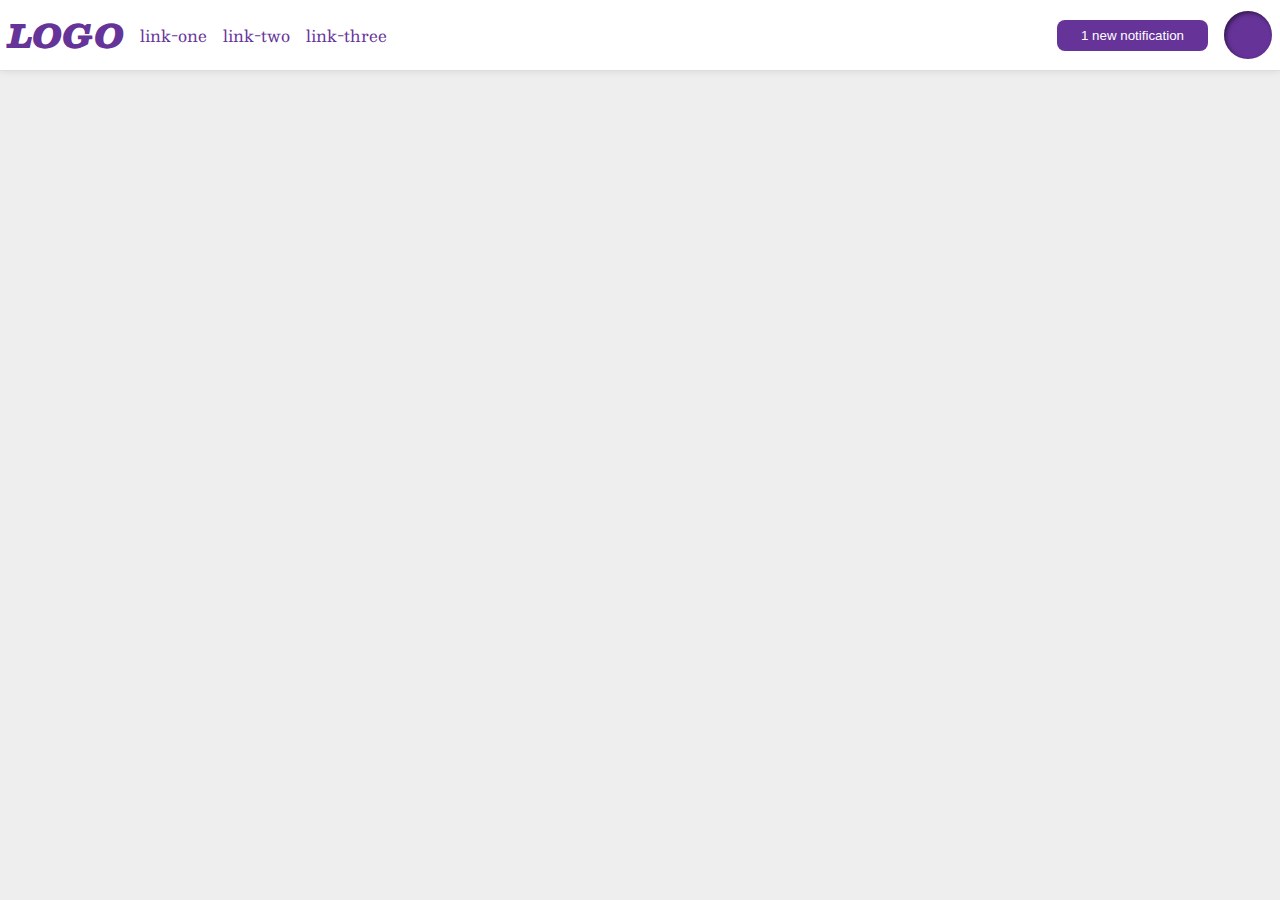
<file: foundations/flex/03-flex-header-2/index.html>
<!DOCTYPE html>
<html lang="en">
  <head>
    <meta charset="UTF-8">
    <meta http-equiv="X-UA-Compatible" content="IE=edge">
    <meta name="viewport" content="width=device-width, initial-scale=1.0">
    <title>Flex Header 2</title>
    <link rel="stylesheet" href="style.css">
  </head>
  <body>
    <div class="header">
      <div class="right">
        <div class="logo">
          LOGO
        </div>
        <ul class="links">
          <li><a href="https://google.com">link-one</a></li>
          <li><a href="https://google.com">link-two</a></li>
          <li><a href="https://google.com">link-three</a></li>
        </ul>
      </div>
      <div class="left">
        <button class="notifications">
          1 new notification
        </button>
        <div class="profile-image"></div>
      </div>
    </div>
  </body>
</html>
</file>
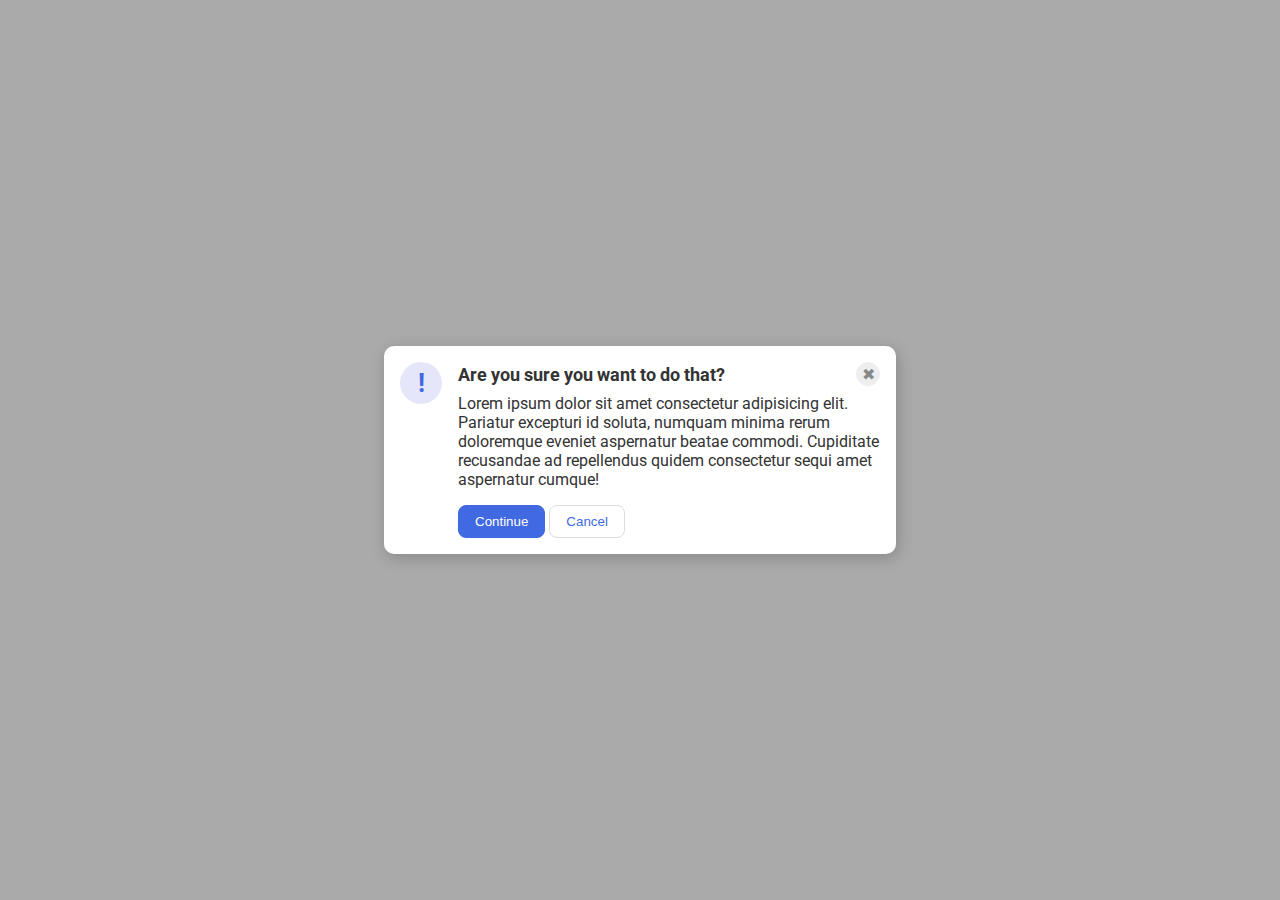
<file: foundations/flex/05-flex-modal/index.html>
<!DOCTYPE html>
<html lang="en">
  <head>
    <meta charset="UTF-8">
    <meta http-equiv="X-UA-Compatible" content="IE=edge">
    <meta name="viewport" content="width=device-width, initial-scale=1.0">
    <link rel="stylesheet" href="style.css">
    <title>Modal</title>
  </head>
  <body>
    <div class="modal">
      <div class="icon">!</div>

      <div class="top">
        <div class="header">Are you sure you want to do that?
          <button class="close-button">✖</button>
        </div>
        <div class="text">Lorem ipsum dolor sit amet consectetur adipisicing elit. Pariatur excepturi id soluta, numquam minima rerum doloremque eveniet aspernatur beatae commodi. Cupiditate recusandae ad repellendus quidem consectetur sequi amet aspernatur cumque!</div>
        <button class="continue">Continue</button>
        <button class="cancel">Cancel</button>
      </div>
    </div>
  </body>
</html>
</file>
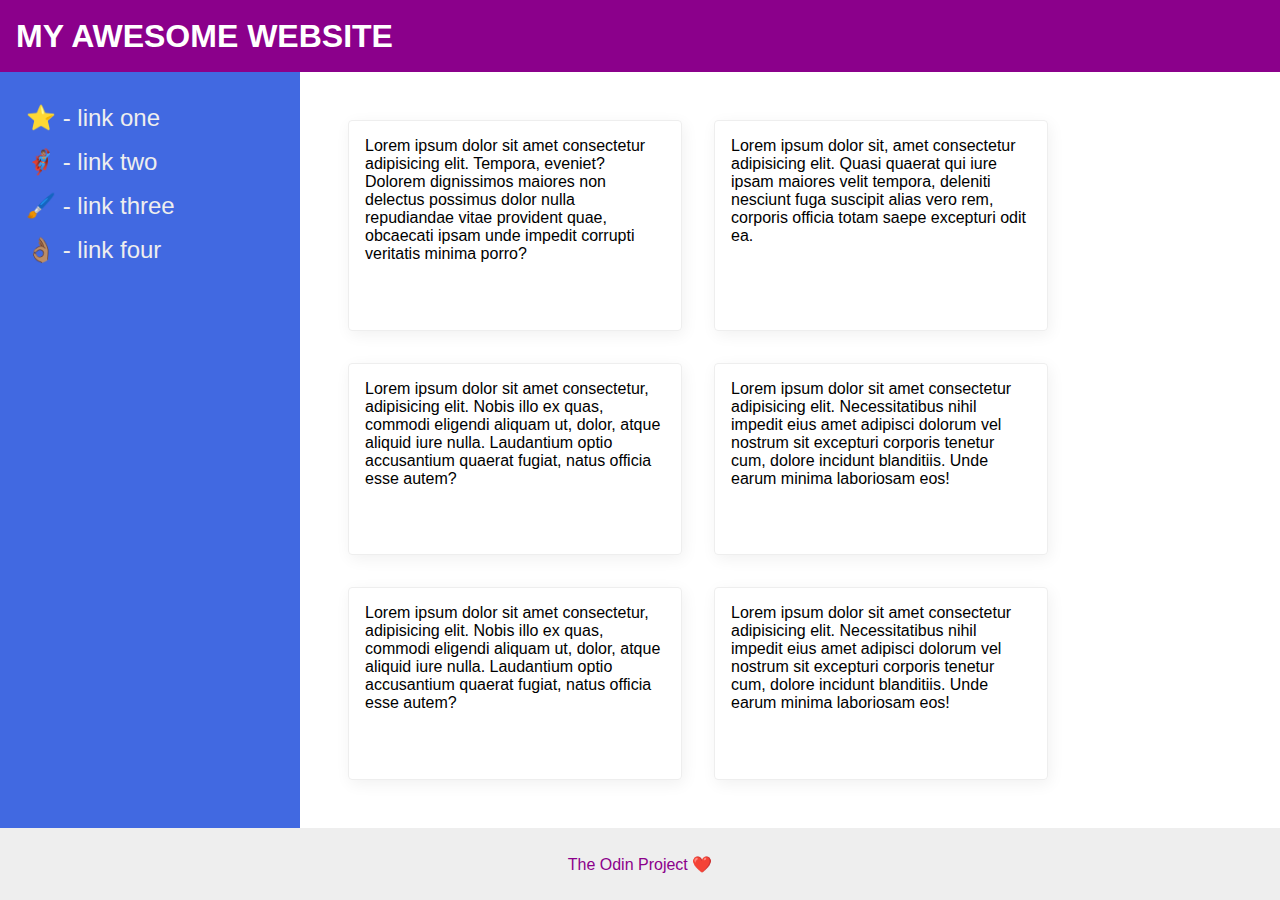
<file: foundations/flex/07-flex-layout-2/index.html>
<!DOCTYPE html>
<html lang="en">
  <head>
    <meta charset="UTF-8">
    <meta http-equiv="X-UA-Compatible" content="IE=edge">
    <meta name="viewport" content="width=device-width, initial-scale=1.0">
    <title>The Holy Grail</title>
    <link rel="stylesheet" href="style.css">
  </head>
  <body>
    <div class="header">
      MY AWESOME WEBSITE
    </div>
    <div class="middle">
      <div class="sidebar">
        <ul>
          <li><a href="#">⭐ - link one</a></li>
          <li><a href="#">🦸🏽‍♂️ - link two</a></li>
          <li><a href="#">🖌️ - link three</a></li>
          <li><a href="#">👌🏽 - link four</a></li>
        </ul>
      </div>

      <div class="cards">
        <div class="card">Lorem ipsum dolor sit amet consectetur adipisicing elit. Tempora, eveniet? Dolorem dignissimos maiores non delectus possimus dolor nulla repudiandae vitae provident quae, obcaecati ipsam unde impedit corrupti veritatis minima porro?</div>
        <div class="card">Lorem ipsum dolor sit, amet consectetur adipisicing elit. Quasi quaerat qui iure ipsam maiores velit tempora, deleniti nesciunt fuga suscipit alias vero rem, corporis officia totam saepe excepturi odit ea.</div>
        <div class="card">Lorem ipsum dolor sit amet consectetur, adipisicing elit. Nobis illo ex quas, commodi eligendi aliquam ut, dolor, atque aliquid iure nulla. Laudantium optio accusantium quaerat fugiat, natus officia esse autem?</div>
        <div class="card">Lorem ipsum dolor sit amet consectetur adipisicing elit. Necessitatibus nihil impedit eius amet adipisci dolorum vel nostrum sit excepturi corporis tenetur cum, dolore incidunt blanditiis. Unde earum minima laboriosam eos!</div>
        <div class="card">Lorem ipsum dolor sit amet consectetur, adipisicing elit. Nobis illo ex quas, commodi eligendi aliquam ut, dolor, atque aliquid iure nulla. Laudantium optio accusantium quaerat fugiat, natus officia esse autem?</div>
        <div class="card">Lorem ipsum dolor sit amet consectetur adipisicing elit. Necessitatibus nihil impedit eius amet adipisci dolorum vel nostrum sit excepturi corporis tenetur cum, dolore incidunt blanditiis. Unde earum minima laboriosam eos!</div>
      </div>
    </div>
    <div class="footer">
      The Odin Project ❤️
    </div>
  </body>
</html>
</file>
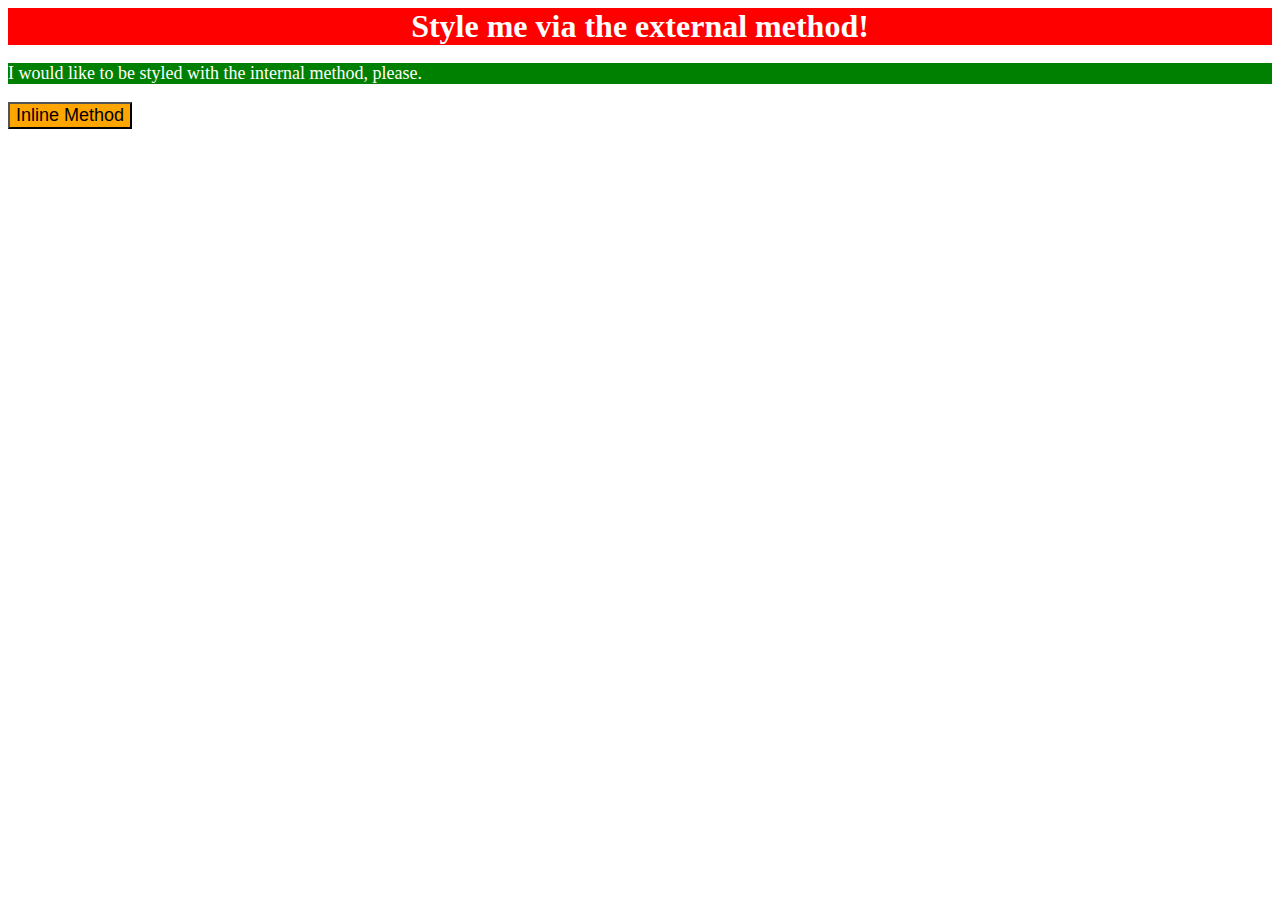
<file: foundations/intro-to-css/01-css-methods/index.html>
<!DOCTYPE html>
<html lang="en">
  <head>
    <style>
      p {
        background-color: green;
        color: white;
        font-size: 18px;
      }
    </style>
    <meta charset="UTF-8">
    <meta http-equiv="X-UA-Compatible" content="IE=edge">
    <meta name="viewport" content="width=device-width, initial-scale=1.0">
    <link rel="stylesheet" href="style.css">
    <title>Methods for Adding CSS</title>
  </head>
  <body>
    <div>Style me via the external method!</div>
    <p>I would like to be styled with the internal method, please.</p>
    <button style="background-color: orange; font-size: 18px;">Inline Method</button>
  </body>
</html>
</file>
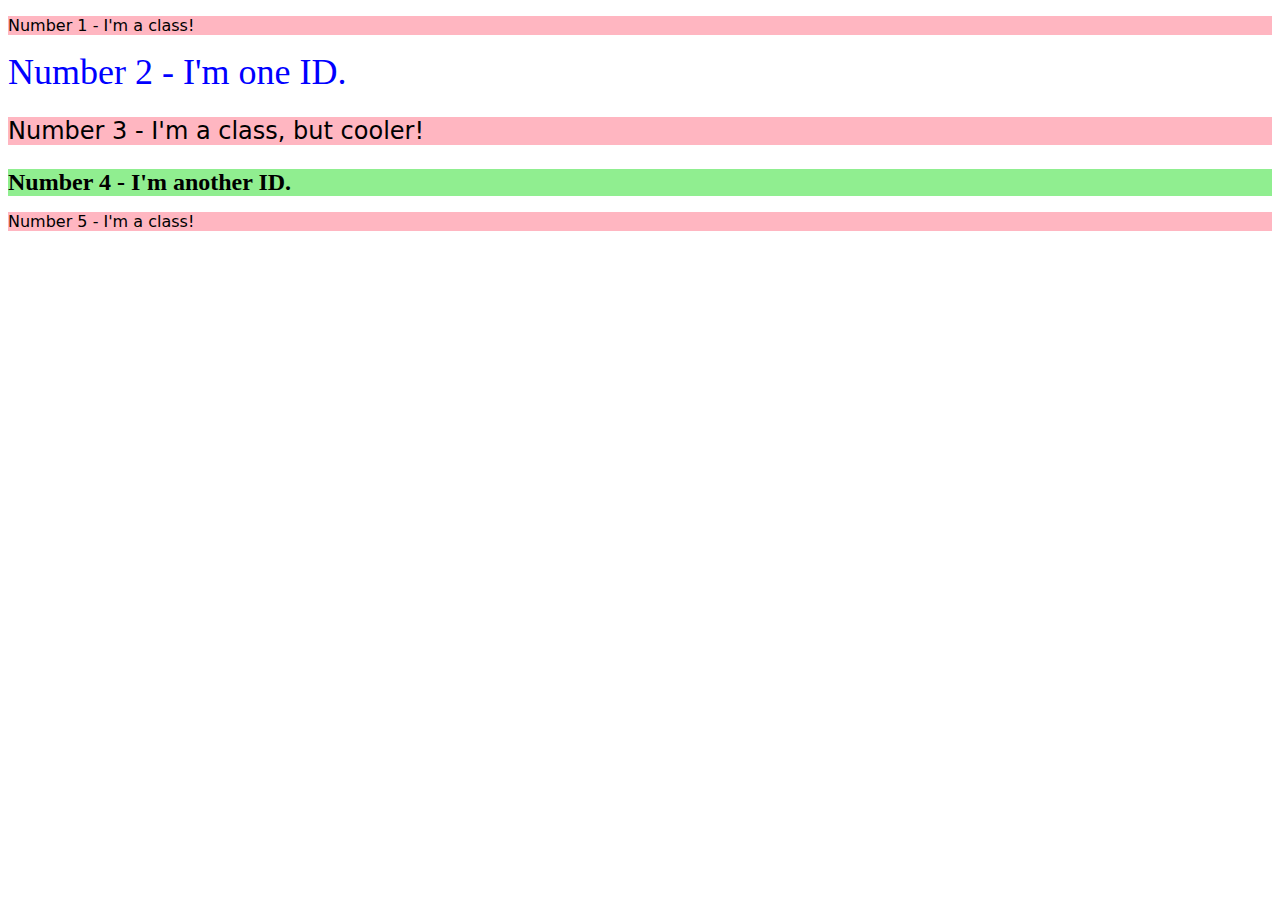
<file: foundations/intro-to-css/02-class-id-selectors/index.html>
<!DOCTYPE html>
<html lang="en">
  <head>
    <meta charset="UTF-8">
    <meta http-equiv="X-UA-Compatible" content="IE=edge">
    <meta name="viewport" content="width=device-width, initial-scale=1.0">
    <title>Class and ID Selectors</title>
    <link rel="stylesheet" href="style.css">
  </head>
  <body>
    <p class="odd">Number 1 - I'm a class!</p>
    <div id="second">Number 2 - I'm one ID.</div>
    <p class="odd third">Number 3 - I'm a class, but cooler!</p>
    <div id="fourth">Number 4 - I'm another ID.</div>
    <p class="odd">Number 5 - I'm a class!</p>
  </body>
</html>
</file>
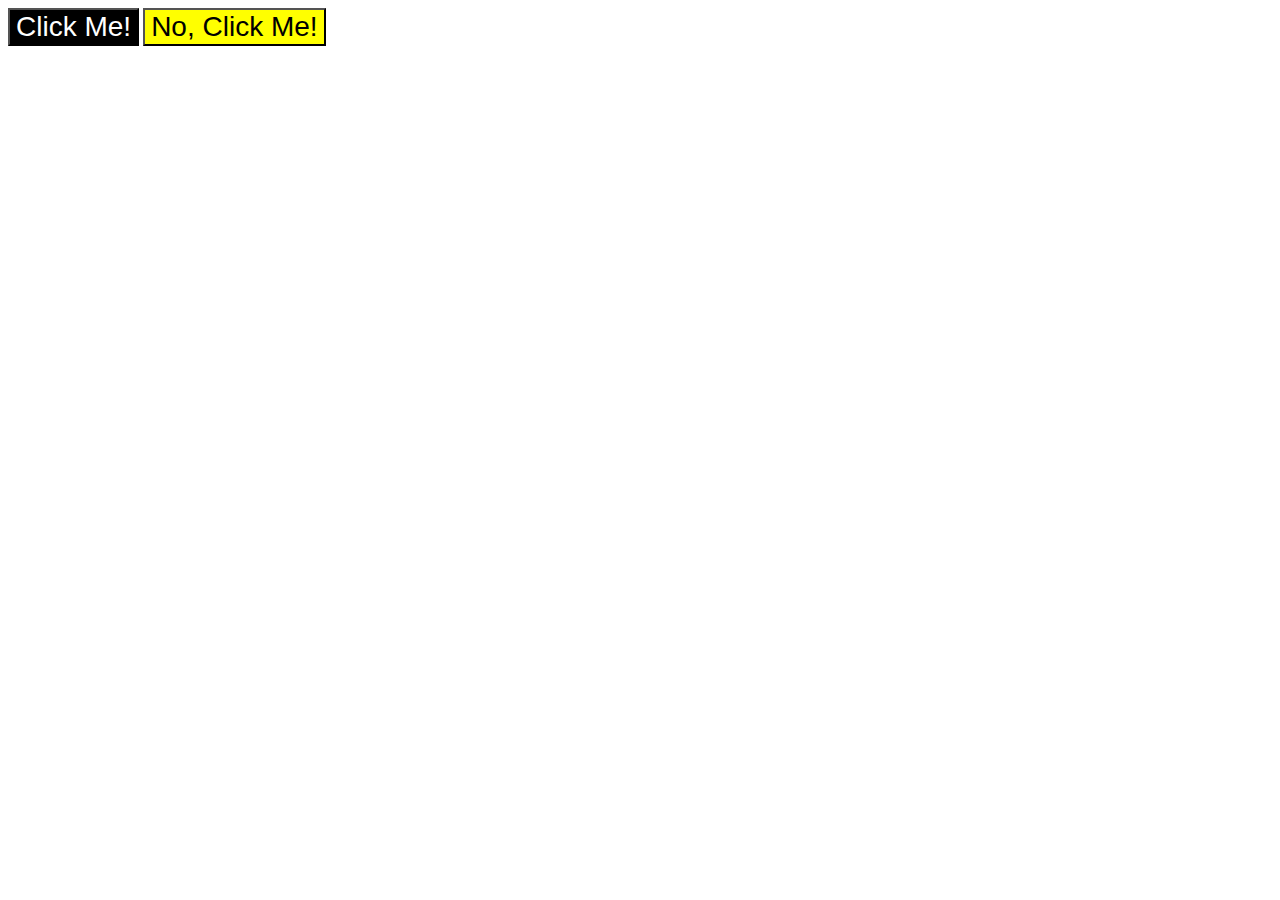
<file: foundations/intro-to-css/03-grouping-selectors/index.html>
<!DOCTYPE html>
<html lang="en">
  <head>
    <meta charset="UTF-8">
    <meta http-equiv="X-UA-Compatible" content="IE=edge">
    <meta name="viewport" content="width=device-width, initial-scale=1.0">
    <title>Grouping Selectors</title>
    <link rel="stylesheet" href="style.css">
  </head>
  <body>
    <button class="first">Click Me!</button>
    <button class="second">No, Click Me!</button>
  </body>
</html>
</file>
<file: foundations/flex/03-flex-header-2/style.css>
/* this is some magical font-importing.  
you'll learn about it later. */
@import url('https://fonts.googleapis.com/css2?family=Besley:ital,wght@0,400;1,900&display=swap');

body {
  margin: 0;
  background: #eee;
  font-family: Besley, serif;
}

.header {
  display: flex;
  justify-content: space-between;
  padding: 8px;
  background: white;
  border-bottom: 1px solid #ddd;
  box-shadow: 0 0 8px rgba(0,0,0,.1);
}

.profile-image {
  background: rebeccapurple;
  box-shadow: inset 2px 2px 4px rgba(0,0,0,.5);
  border-radius: 50%;
  width: 48px;
  height: 48px;
}

.logo {
  color: rebeccapurple;
  font-size: 32px;
  font-weight: 900;
  font-style: italic;

}

button {
  border: none;
  border-radius: 8px;
  background: rebeccapurple;
  color: white;
  padding: 8px 24px;

}

a {
  /* this removes the line under our links */
  text-decoration: none;
  color: rebeccapurple;
}

ul {
  display: flex;
  gap: 16px;
  margin: 0;
  padding: 0;
  list-style-type: none;

}

.left, .right {
  display: flex;
  align-items: center;
  gap: 16px;
}
</file>
<file: foundations/flex/05-flex-modal/style.css>
@import url('https://fonts.googleapis.com/css2?family=Roboto:wght@400;700&display=swap');

html, body {
  height: 100%;
}

body {
  font-family: Roboto, sans-serif;
  margin: 0;
  background: #aaa;
  color: #333;
  /* I'll give you this one for free lol */
  display: flex;
  align-items: center;
  justify-content: center;
}

.modal {
  background: white;
  width: 480px;
  border-radius: 10px;
  box-shadow: 2px 4px 16px rgba(0,0,0,.2);
  padding: 16px;
  gap: 16px;
  display: flex;
}

.icon {
  color: royalblue;
  font-size: 26px;
  font-weight: 700;
  background: lavender;
  width: 42px;
  height: 42px;
  border-radius: 50%;
  display: flex;
  align-items: center;
  justify-content: center;
  flex-shrink: 0;
}

.close-button {
  background: #eee;
  border-radius: 50%;
  color: #888;
  font-weight: 400;
  font-size: 16px;
  height: 24px;
  width: 24px;
  display: flex;
  align-items: center;
  justify-content: center;
  border: 1px solid #eee;
  padding: 0;
  margin: 0;
}

button {
  cursor: pointer;
  padding: 8px 16px;
  border-radius: 8px;
}

button.continue {
  background: royalblue;
  border: 1px solid royalblue;
  color: white;
}

button.cancel {
  background: white;
  border: 1px solid #ddd;
  color: royalblue;
}

.header {
  display: flex;
  justify-content: space-between;
  align-items: center;
  font-size: 18px;
  font-weight: 700;
  margin-bottom: 8px;
}


.text {
  margin-bottom: 16px;
}
</file>
<file: foundations/flex/07-flex-layout-2/style.css>
body {
  font-family: -apple-system, BlinkMacSystemFont, 'Segoe UI', Roboto, Oxygen, Ubuntu, Cantarell, 'Open Sans', 'Helvetica Neue', sans-serif;
  margin: 0;
  min-height: 100vh;
  display: flex;
  flex-direction: column;
}

ul {
  list-style: none;
  margin-left: -30px;
  gap: 10px;
}

li {
  margin-bottom: 16px;
}

a {
  text-decoration: none;
  color: #eee;
  font-size: 24px;
}


.header {
  display: flex;
  height: 72px;
  background: darkmagenta;
  color: white;
  font-size: 32px;
  font-weight: 900;
  align-items: center;
  padding: 0 16px;
}

.middle {
  display: flex;
  flex: 1;
}


.footer {
  display: flex;
  height: 72px;
  background: #eee;
  color: darkmagenta;
  justify-content: center;
  align-items: center;
}

.sidebar {
  width: 300px;
  background: royalblue;
  box-sizing: border-box;
  padding: 16px;
  flex-shrink: 0;
}

.card {
  padding: 16px;
  width: 300px;
  border: 1px solid #eee;
  box-shadow: 2px 4px 16px rgba(0,0,0,.06);
  border-radius: 4px;
}

.cards {
  display: flex;
  flex-wrap: wrap;
  gap: 32px;
  padding: 48px;
}
</file>
<file: foundations/intro-to-css/01-css-methods/style.css>
div {
    background-color: red;
    color: white;
    font-size: 32px;
    font-weight: bold;
    text-align: center;
}
</file>
<file: foundations/intro-to-css/02-class-id-selectors/style.css>
/* Add CSS Styling */
.odd {
    background-color: lightpink;
    font-family: Verdana, DejaVu Sans, sans-serif;
}

#second {
    color: blue;
    font-size: 36px;
}
.third {
    font-size: 24px;
}
#fourth {
    background-color: lightgreen;
    font-size: 24px;
    font-weight: bold;
}
</file>
<file: foundations/intro-to-css/03-grouping-selectors/style.css>
/* Add CSS Styling */
button {
    font-size: 28px;
    font-family: Helvetica, "Times New Roman", sans-serif;
}

.first {
    background-color: black;
    color: white
}

.second {
    background-color: yellow;
}
</file>
